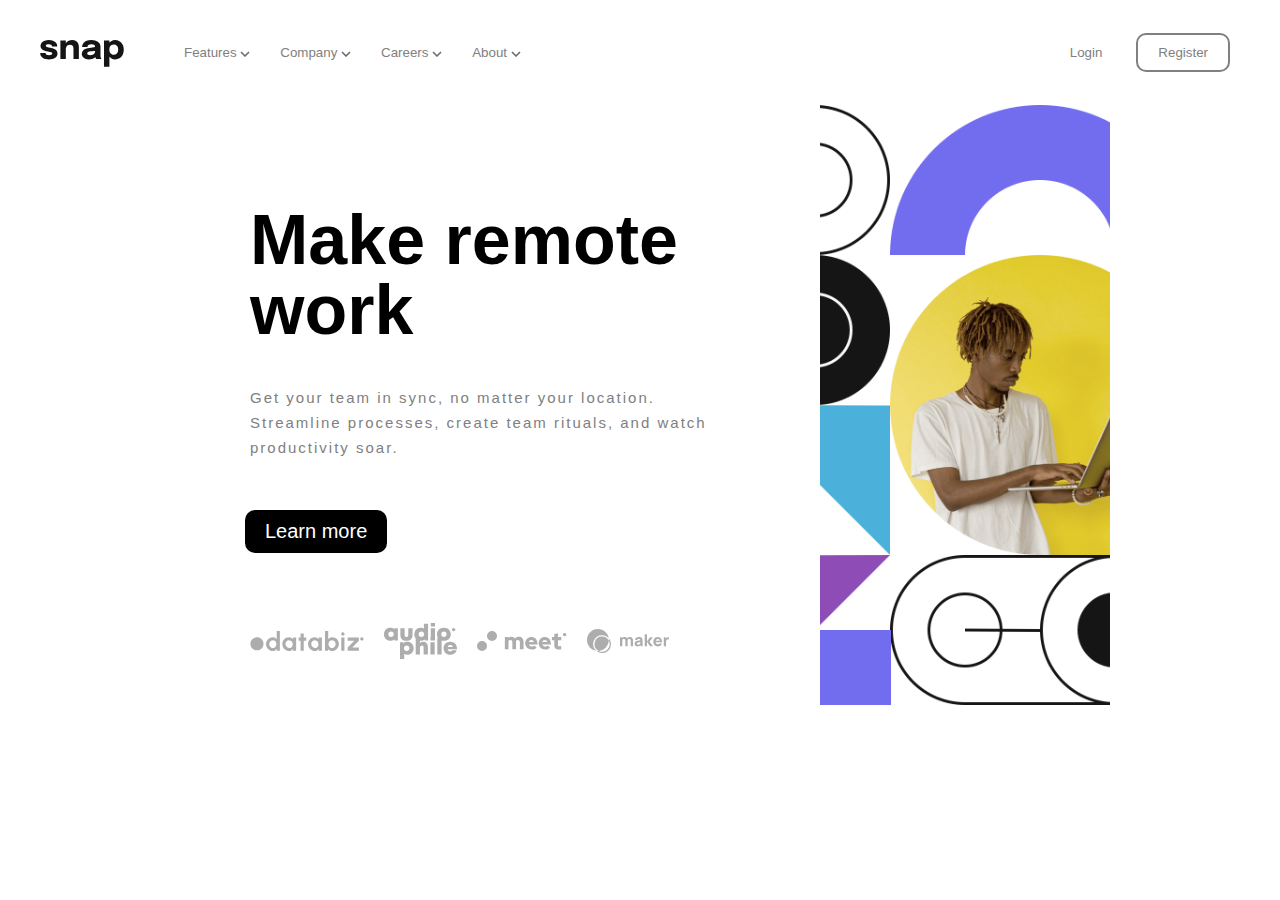
<file: index.html>
<!DOCTYPE html>
<html lang="en">
<head>
  <meta charset="UTF-8">
  <meta name="viewport" content="width=device-width, initial-scale=1.0">
  <title>Snap</title>
  <link rel="stylesheet" href="robo.css">
</head>
<body>
  <header>
    <nav>
      <div class="left">
          <img src="./images/logo.svg" alt="" class="img">
          <button>Features <img src="./images/icon-arrow-down.svg" alt=""></button>
          <button>Company <img src="./images/icon-arrow-down.svg" alt=""></button>
          <button>Careers <img src="./images/icon-arrow-down.svg" alt=""></button>
          <button>About <img src="./images/icon-arrow-down.svg" alt=""></button>
      </div>
      <div class="right">
        <button class="Login">Login</button>
        <button style="border: 2.2px solid; padding: 10px 20px 10px 20px; border-radius: 10px;" class="Register">Register</button>
      </div>
      <img src="./images/icon-menu.svg" alt="" class="burger">
    </nav>
  </header>
  <section class="section-1">
    <div class="grid-box">
      <div class="grid-box-1">
        <h1>Make remote work</h1>
        <P>Get your team in sync, no matter your location. Streamline processes, 
          create team rituals, and watch productivity soar.</P>
          <button class="button">Learn more</button>
        <div class="partners">
          <img src="./images/client-databiz.svg" alt="">
          <img src="./images/client-audiophile.svg" alt="">      
          <img src="./images/client-meet.svg" alt="">      
          <img src="./images/client-maker.svg" alt="">      
        </div>

      </div>
      <div class="grid-box-2"></div>
    </div>
  </section>
</body>
</html>
</file>
<file: robo.css>
*{
    padding: 0;
    margin: 0;
}
body{
    height: 100vh;
}
nav{
    display: flex;
    align-items: center ;
    justify-content: space-between;
}
.burger{
    display: none;
}
button{
    margin-left: 30px;
    border: none;
    background-color: white;
    color: grey;
}
.img{
    margin-top: 20px;
    text-align: center;
    margin-bottom: 18px;
    margin-right: 30px;
    margin-left: 20px;
}
.left{
    display: flex;
    align-items: center;
    padding: 20px;
    text-align: center;
}
.right{
    margin-right: 50px;
}
.grid-box{
    display: grid;
    grid-template-columns: 1fr 1fr;
    padding: 0 170px 0 170px;
}
.grid-box-1{
    height: auto;
    text-align: start;
    font-family: Arial, Helvetica, sans-serif;
    padding: 100px 80px 50px 80px;
}
.grid-box-2{
    height: 600px;
    background-image: url(./images/image-hero-desktop.png);
    background-position: center;
    background-size: 450px;
    background-repeat: no-repeat;
}
.button{
    background-color: black;
    color: white;
    padding: 10px 20px 10px 20px;
    border-radius: 10px;
    font-size:20px;
    position: relative;
    right: 35px;
}
.grid-box-1 h1{
    font-size: 70px;
    line-height: 70px;
    margin-bottom: 40px;
}
.grid-box-1 p{
    font-size: 15px;
    letter-spacing: 2px;
    padding-bottom: 50px;
    line-height: 25px;
    color: grey;
}
.partners{
    text-align: center;
    display: flex;
    align-items: center;
    justify-content: center;
    margin-right: 50px;
    margin-top: 70px;
}
.partners img{
    padding-right: 20px;
}
.button:hover{
    background-color: white;
    border: 1px solid;
    color: black;
}
.Register:hover{
    background-color: black; 
    color: white;
}
.Login:hover{
    border-bottom: 2px solid;
}
@media(max-width: 600px){
    .grid-box{
        grid-template-columns: 1fr;
        height: auto;
        width: auto;
        padding: 0;
        text-align: center;
    }
    .grid-box-1{
        padding: 0;
        margin-bottom: 30px;
    }
    .grid-box-1 h1{
        font-size: 40px;
        text-align: center;
        font-weight: bold;
        margin-bottom: 10px;
    }
    .grid-box-1 p{
        font-weight: bold;
        text-align: center;
        font-size: 20px;
    }
    .grid-box-2{
        padding: 0;
        background-image: url(./images/image-hero-mobile.png);
        order: -1;
        background-size: 300px;
        background-position: center;
        border: 2px solid;
        width: auto;
        height: 500px;

    }
    .button{
        margin-left: 43%;
    }
    .grid-box-1 .partners{
        position: relative;
        left: 30px;
    }
    header nav button{
        display: none;
    }
    .burger{
        display: block;
        margin-right: 20px;
    }
}
</file>
